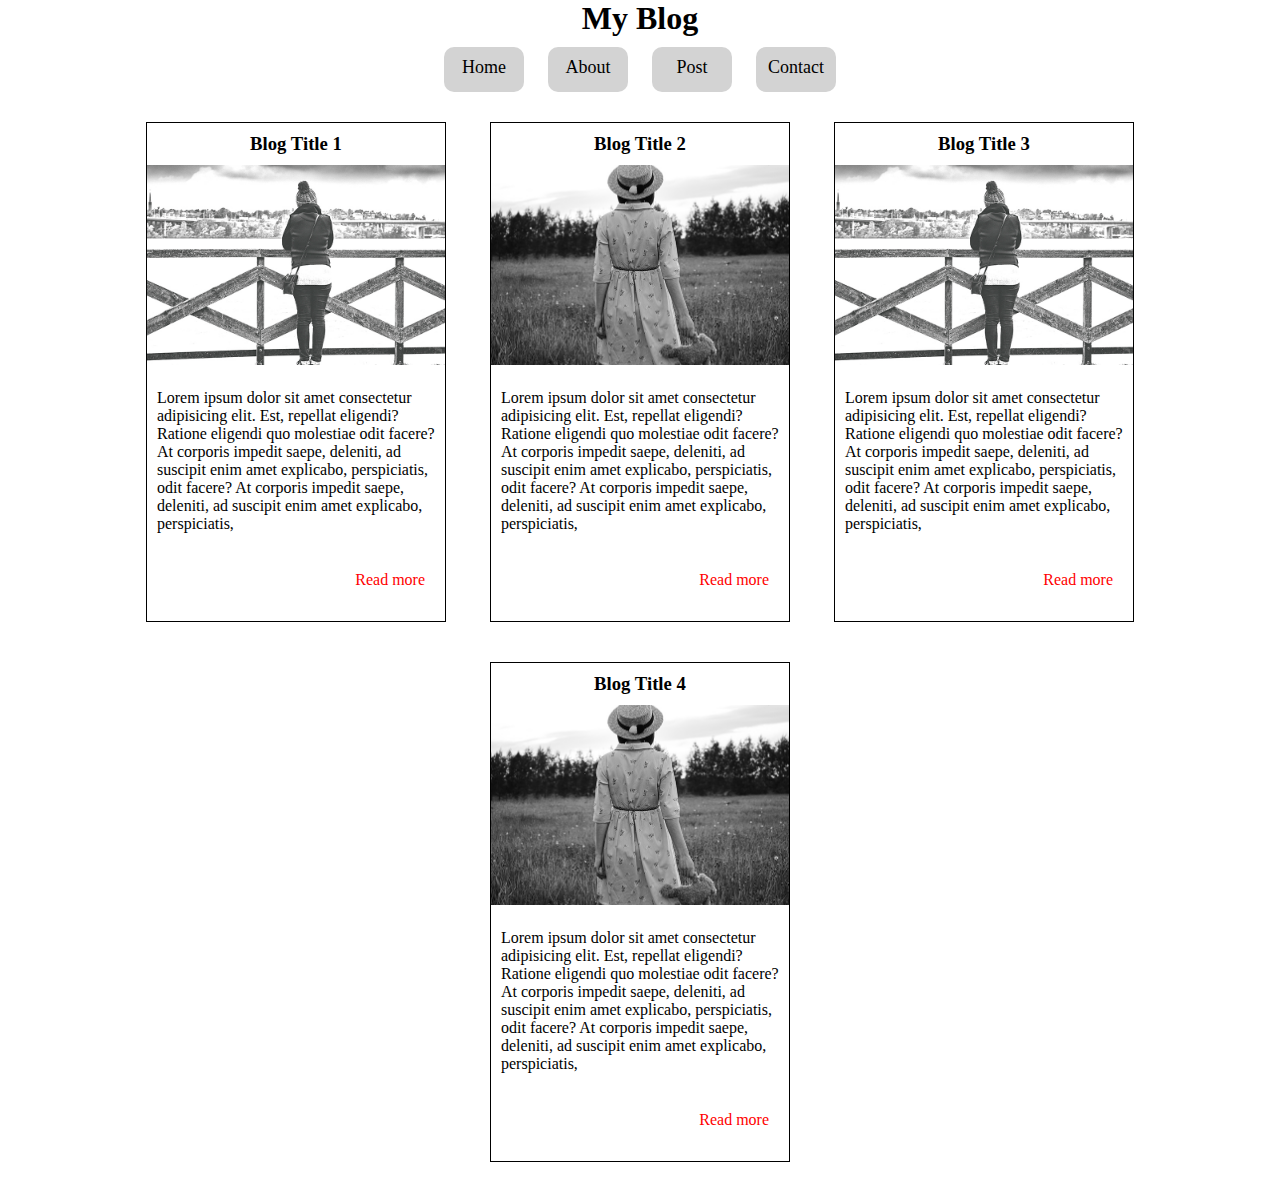
<file: index.html>
<!DOCTYPE html>
<html lang="en">
  <head>
    <meta charset="UTF-8" />
    <meta http-equiv="X-UA-Compatible" content="IE=edge" />
    <meta name="viewport" content="width=device-width, initial-scale=1.0" />
    <link rel="stylesheet" href="style.css">
    <title>My Blog</title>
  </head>
  <body>
    <h1>My Blog</h1>
    
    <ul class="navigation">
      <li><a href="#home" ">Home</a></li>
      <li><a href="#about" ">About</a></li>
      <li><a href="#post" ">Post</a></li>
      <li><a href="#contact">Contact</a></li>
    </ul>
    
    <div class="container">
      <div class="first-blog">
        <h3>Blog Title 1</h3>
        <img src="./imgs/img1.jpg" alt="Standing Women" />
        <p>
          Lorem ipsum dolor sit amet consectetur adipisicing elit. Est, repellat eligendi? Ratione eligendi quo molestiae odit facere? At corporis impedit saepe, deleniti, ad suscipit enim amet explicabo, perspiciatis, odit facere? At corporis impedit saepe, deleniti, ad suscipit enim amet explicabo, perspiciatis, 
        </p>
          <br>
          <a href="./blogs/post1.html"> Read more</a>
      </div>

      <div class="first-blog">
        <h3>Blog Title 2</h3>
        <img src="./imgs/post6.jpg" alt="Standing Women" />
        <p>
          Lorem ipsum dolor sit amet consectetur adipisicing elit. Est, repellat eligendi? Ratione eligendi quo molestiae odit facere? At corporis impedit saepe, deleniti, ad suscipit enim amet explicabo, perspiciatis, odit facere? At corporis impedit saepe, deleniti, ad suscipit enim amet explicabo, perspiciatis, 
        </p>
          <br>
          <a href="./blogs/post2.html"> Read more</a>
      </div>

      <div class="first-blog">
        <h3>Blog Title 3</h3>
        <img src="./imgs/img1.jpg" alt="Standing Women" />
        <p>
          Lorem ipsum dolor sit amet consectetur adipisicing elit. Est, repellat eligendi? Ratione eligendi quo molestiae odit facere? At corporis impedit saepe, deleniti, ad suscipit enim amet explicabo, perspiciatis, odit facere? At corporis impedit saepe, deleniti, ad suscipit enim amet explicabo, perspiciatis, 
        </p>
          <br>
          <a href="./blogs/post3.html"> Read more</a>
      </div>

      <div class="first-blog">
        <h3>Blog Title 4</h3>
        <img src="./imgs/post6.jpg" alt="Standing Women" />
        <p>
          Lorem ipsum dolor sit amet consectetur adipisicing elit. Est, repellat eligendi? Ratione eligendi quo molestiae odit facere? At corporis impedit saepe, deleniti, ad suscipit enim amet explicabo, perspiciatis, odit facere? At corporis impedit saepe, deleniti, ad suscipit enim amet explicabo, perspiciatis, 
        </p>
          <br>
          <a href="./blogs/post4.html"> Read more</a>
      </div>

    </div>
  </body>
</html>
</file>
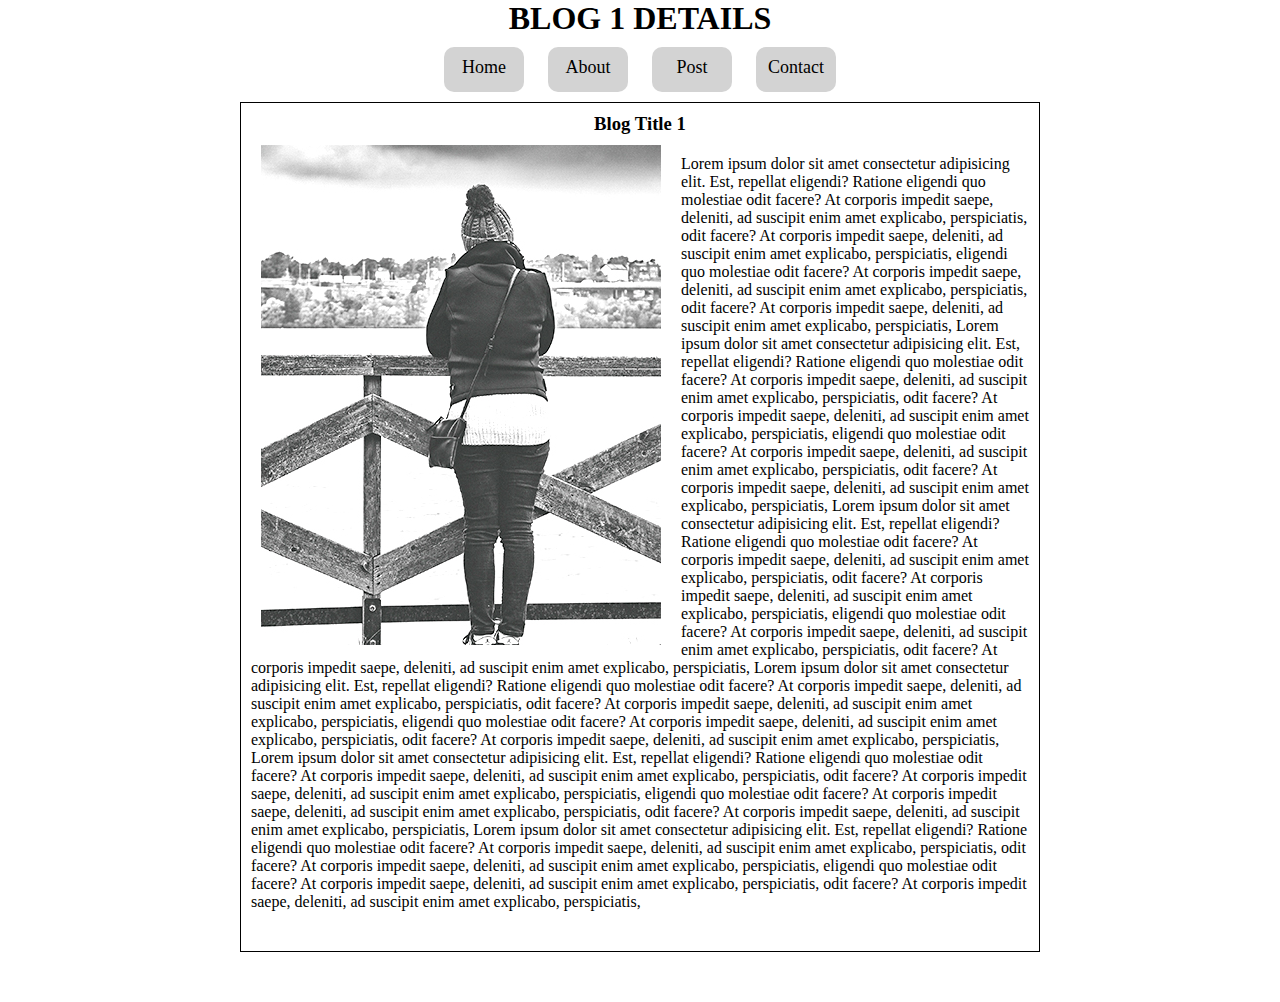
<file: blogs/post1.html>
<!DOCTYPE html>
<html lang="en">
  <head>
    <meta charset="UTF-8" />
    <meta http-equiv="X-UA-Compatible" content="IE=edge" />
    <meta name="viewport" content="width=device-width, initial-scale=1.0" />
    <link rel="stylesheet" href="../style.css">

    <title>My Blog</title>
<!-- <style>
  * {
  margin: 0;
  padding: 0;
  box-sizing: border-box;
}

.first-blog{
  width: 800px;
  border: 1px solid;
  margin: auto;
}

.image{
  float: left;
  width: 400px;
  margin: 0px 20px ;
}
ul {
  display: block;
  text-align: center;
}
ul li {
  display: inline-block;
  background-color: darkgoldenrod;
  margin: 10px;
  padding: 10px;
  border-radius: 10px;
  height: 5vh;
  width: 80px;
}
li a:hover {
  color: rgb(44, 68, 54);
  text-decoration: underline;
  font-weight: 600;
}

li a {
  color: black;
  text-decoration: none;
  font-size: 18px;
}
</style>  -->
  </head>
  <body>
    <h1>BLOG 1 DETAILS</h1>
    
    <ul class="navigation">
      <li><a href="../index.html" ">Home</a></li>
      <li><a href="#about" ">About</a></li>
      <li><a href="#post" ">Post</a></li>
      <li><a href="#contact">Contact</a></li>
    </ul>
    
    <div class="container">
      <div class="first-blog" id="post">
        <h3>Blog Title 1</h3>
        <img class="image" id="imgPost" src="/imgs/img1.jpg" alt="Standing Women" />
        <p>
          Lorem ipsum dolor sit amet consectetur adipisicing elit. Est, repellat eligendi? Ratione eligendi quo molestiae odit facere? At corporis impedit saepe, deleniti, ad suscipit enim amet explicabo, perspiciatis, odit facere? At corporis impedit saepe, deleniti, ad suscipit enim amet explicabo, perspiciatis, eligendi quo molestiae odit facere? At corporis impedit saepe, deleniti, ad suscipit enim amet explicabo, perspiciatis, odit facere? At corporis impedit saepe, deleniti, ad suscipit enim amet explicabo, perspiciatis, 
          Lorem ipsum dolor sit amet consectetur adipisicing elit. Est, repellat eligendi? Ratione eligendi quo molestiae odit facere? At corporis impedit saepe, deleniti, ad suscipit enim amet explicabo, perspiciatis, odit facere? At corporis impedit saepe, deleniti, ad suscipit enim amet explicabo, perspiciatis, eligendi quo molestiae odit facere? At corporis impedit saepe, deleniti, ad suscipit enim amet explicabo, perspiciatis, odit facere? At corporis impedit saepe, deleniti, ad suscipit enim amet explicabo, perspiciatis, 
          Lorem ipsum dolor sit amet consectetur adipisicing elit. Est, repellat eligendi? Ratione eligendi quo molestiae odit facere? At corporis impedit saepe, deleniti, ad suscipit enim amet explicabo, perspiciatis, odit facere? At corporis impedit saepe, deleniti, ad suscipit enim amet explicabo, perspiciatis, eligendi quo molestiae odit facere? At corporis impedit saepe, deleniti, ad suscipit enim amet explicabo, perspiciatis, odit facere? At corporis impedit saepe, deleniti, ad suscipit enim amet explicabo, perspiciatis, 
          Lorem ipsum dolor sit amet consectetur adipisicing elit. Est, repellat eligendi? Ratione eligendi quo molestiae odit facere? At corporis impedit saepe, deleniti, ad suscipit enim amet explicabo, perspiciatis, odit facere? At corporis impedit saepe, deleniti, ad suscipit enim amet explicabo, perspiciatis, eligendi quo molestiae odit facere? At corporis impedit saepe, deleniti, ad suscipit enim amet explicabo, perspiciatis, odit facere? At corporis impedit saepe, deleniti, ad suscipit enim amet explicabo, perspiciatis, 
          Lorem ipsum dolor sit amet consectetur adipisicing elit. Est, repellat eligendi? Ratione eligendi quo molestiae odit facere? At corporis impedit saepe, deleniti, ad suscipit enim amet explicabo, perspiciatis, odit facere? At corporis impedit saepe, deleniti, ad suscipit enim amet explicabo, perspiciatis, eligendi quo molestiae odit facere? At corporis impedit saepe, deleniti, ad suscipit enim amet explicabo, perspiciatis, odit facere? At corporis impedit saepe, deleniti, ad suscipit enim amet explicabo, perspiciatis, 
          Lorem ipsum dolor sit amet consectetur adipisicing elit. Est, repellat eligendi? Ratione eligendi quo molestiae odit facere? At corporis impedit saepe, deleniti, ad suscipit enim amet explicabo, perspiciatis, odit facere? At corporis impedit saepe, deleniti, ad suscipit enim amet explicabo, perspiciatis, eligendi quo molestiae odit facere? At corporis impedit saepe, deleniti, ad suscipit enim amet explicabo, perspiciatis, odit facere? At corporis impedit saepe, deleniti, ad suscipit enim amet explicabo, perspiciatis, 
        </p>
      </div>
    </div>
  </body>
</html>
</file>
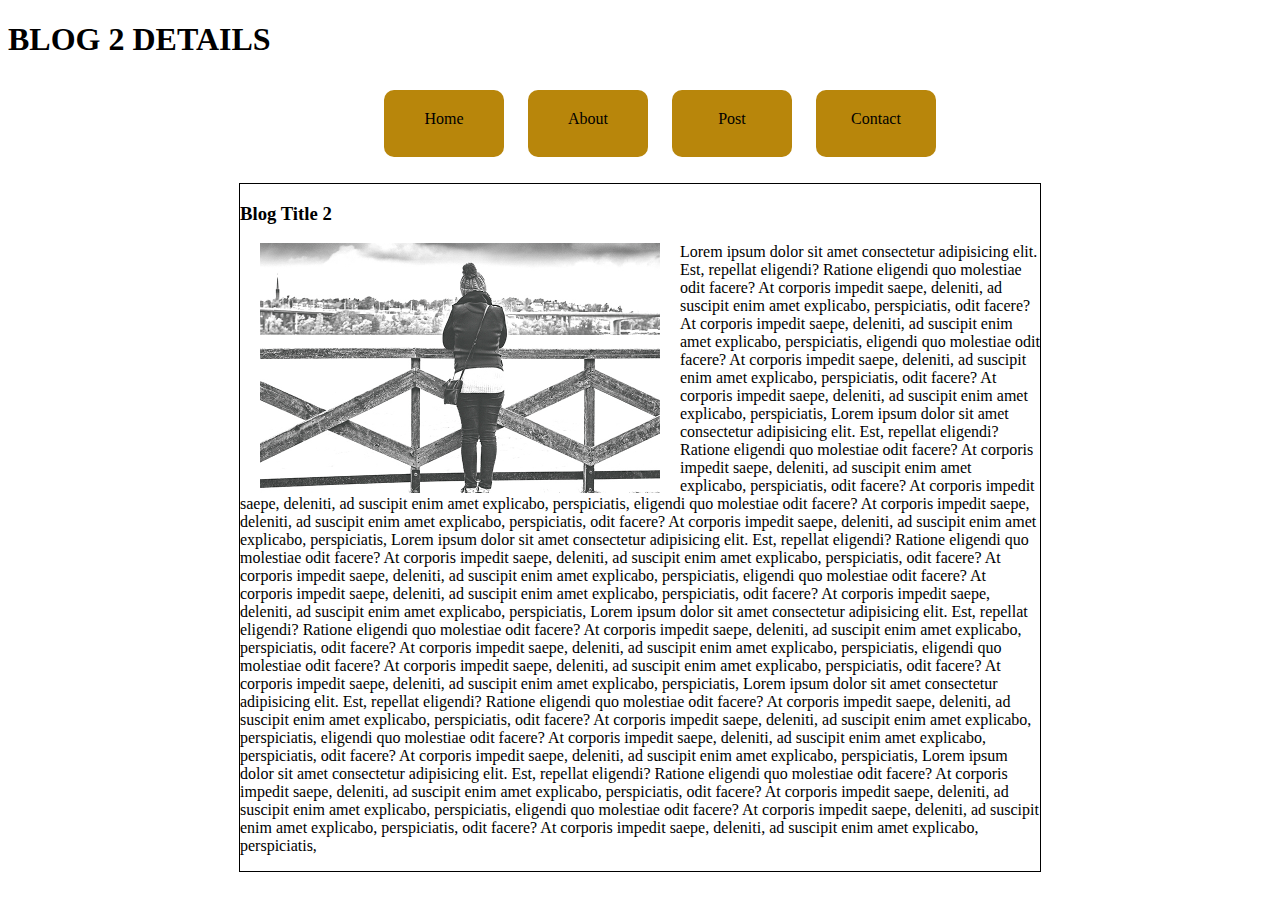
<file: blogs/post2.html>
<!DOCTYPE html>
<html lang="en">
  <head>
    <meta charset="UTF-8" />
    <meta http-equiv="X-UA-Compatible" content="IE=edge" />
    <meta name="viewport" content="width=device-width, initial-scale=1.0" />

    <title>My Blog</title>
<style>
.first-blog{
  width: 800px;
  border: 1px solid;
  margin: auto;
}

.image{
  float: left;
  width: 400px;
  margin: 0px 20px ;
}
ul {
  display: block;
  text-align: center;
}
ul li {
  display: inline-block;
  background-color: darkgoldenrod;
  margin: 10px;
  padding: 20px;
  border-radius: 10px;
  height: 3vh;
  width: 80px;
}
li a:hover {
  color: rgb(44, 68, 54);
  text-decoration: underline;
  font-weight: 600;
}

a {
  color: black;
  text-decoration: none;
}
</style> 
  </head>
  <body>
    <h1>BLOG 2 DETAILS</h1>
    
    <ul class="navigation">
      <li><a href="../index.html" ">Home</a></li>
      <li><a href="#about" ">About</a></li>
      <li><a href="#post" ">Post</a></li>
      <li><a href="#contact">Contact</a></li>
    </ul>
    
    <div class="container">
      <div class="first-blog">
        <h3>Blog Title 2</h3>
        <img class="image" src="/imgs/img1.jpg" alt="Standing Women" />
        <p>
          Lorem ipsum dolor sit amet consectetur adipisicing elit. Est, repellat eligendi? Ratione eligendi quo molestiae odit facere? At corporis impedit saepe, deleniti, ad suscipit enim amet explicabo, perspiciatis, odit facere? At corporis impedit saepe, deleniti, ad suscipit enim amet explicabo, perspiciatis, eligendi quo molestiae odit facere? At corporis impedit saepe, deleniti, ad suscipit enim amet explicabo, perspiciatis, odit facere? At corporis impedit saepe, deleniti, ad suscipit enim amet explicabo, perspiciatis, 
          Lorem ipsum dolor sit amet consectetur adipisicing elit. Est, repellat eligendi? Ratione eligendi quo molestiae odit facere? At corporis impedit saepe, deleniti, ad suscipit enim amet explicabo, perspiciatis, odit facere? At corporis impedit saepe, deleniti, ad suscipit enim amet explicabo, perspiciatis, eligendi quo molestiae odit facere? At corporis impedit saepe, deleniti, ad suscipit enim amet explicabo, perspiciatis, odit facere? At corporis impedit saepe, deleniti, ad suscipit enim amet explicabo, perspiciatis, 
          Lorem ipsum dolor sit amet consectetur adipisicing elit. Est, repellat eligendi? Ratione eligendi quo molestiae odit facere? At corporis impedit saepe, deleniti, ad suscipit enim amet explicabo, perspiciatis, odit facere? At corporis impedit saepe, deleniti, ad suscipit enim amet explicabo, perspiciatis, eligendi quo molestiae odit facere? At corporis impedit saepe, deleniti, ad suscipit enim amet explicabo, perspiciatis, odit facere? At corporis impedit saepe, deleniti, ad suscipit enim amet explicabo, perspiciatis, 
          Lorem ipsum dolor sit amet consectetur adipisicing elit. Est, repellat eligendi? Ratione eligendi quo molestiae odit facere? At corporis impedit saepe, deleniti, ad suscipit enim amet explicabo, perspiciatis, odit facere? At corporis impedit saepe, deleniti, ad suscipit enim amet explicabo, perspiciatis, eligendi quo molestiae odit facere? At corporis impedit saepe, deleniti, ad suscipit enim amet explicabo, perspiciatis, odit facere? At corporis impedit saepe, deleniti, ad suscipit enim amet explicabo, perspiciatis, 
          Lorem ipsum dolor sit amet consectetur adipisicing elit. Est, repellat eligendi? Ratione eligendi quo molestiae odit facere? At corporis impedit saepe, deleniti, ad suscipit enim amet explicabo, perspiciatis, odit facere? At corporis impedit saepe, deleniti, ad suscipit enim amet explicabo, perspiciatis, eligendi quo molestiae odit facere? At corporis impedit saepe, deleniti, ad suscipit enim amet explicabo, perspiciatis, odit facere? At corporis impedit saepe, deleniti, ad suscipit enim amet explicabo, perspiciatis, 
          Lorem ipsum dolor sit amet consectetur adipisicing elit. Est, repellat eligendi? Ratione eligendi quo molestiae odit facere? At corporis impedit saepe, deleniti, ad suscipit enim amet explicabo, perspiciatis, odit facere? At corporis impedit saepe, deleniti, ad suscipit enim amet explicabo, perspiciatis, eligendi quo molestiae odit facere? At corporis impedit saepe, deleniti, ad suscipit enim amet explicabo, perspiciatis, odit facere? At corporis impedit saepe, deleniti, ad suscipit enim amet explicabo, perspiciatis, 
        </p>
      </div>
    </div>
  </body>
</html>
</file>
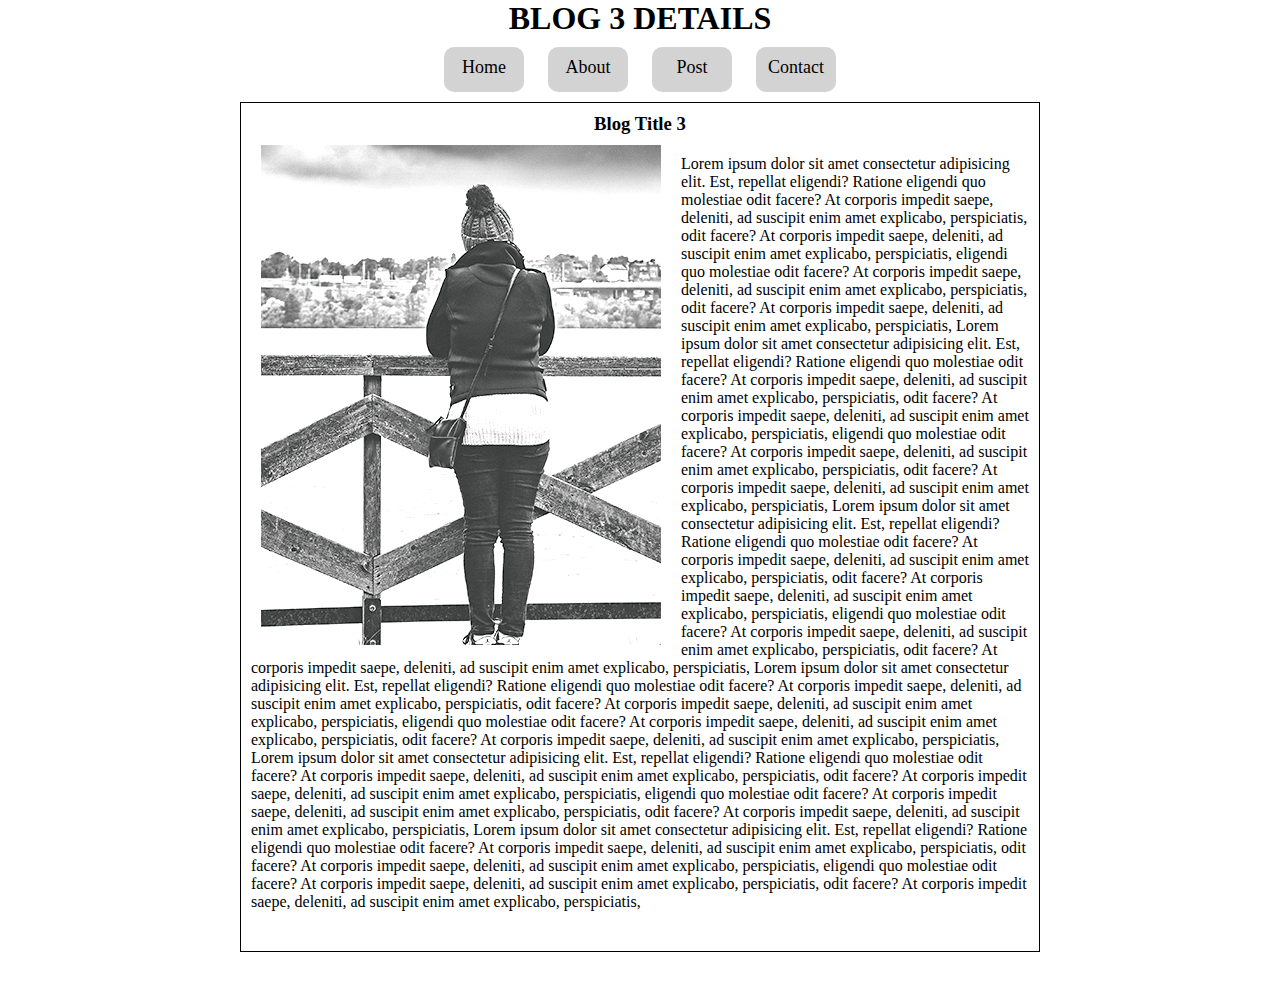
<file: blogs/post3.html>
<!DOCTYPE html>
<html lang="en">
  <head>
    <meta charset="UTF-8" />
    <meta http-equiv="X-UA-Compatible" content="IE=edge" />
    <meta name="viewport" content="width=device-width, initial-scale=1.0" />
    <link rel="stylesheet" href="../style.css">

    <title>My Blog</title>

  </head>
  <body>
    <h1>BLOG 3 DETAILS</h1>
    
    <ul class="navigation">
      <li><a href="../index.html" ">Home</a></li>
      <li><a href="#about" ">About</a></li>
      <li><a href="#post" ">Post</a></li>
      <li><a href="#contact">Contact</a></li>
    </ul>
    
    <div class="container">
      <div class="first-blog"id="post">
        <h3>Blog Title 3</h3>
        <img class="image" id="imgPost"src="/imgs/img1.jpg" alt="Standing Women" />
        <p>
          Lorem ipsum dolor sit amet consectetur adipisicing elit. Est, repellat eligendi? Ratione eligendi quo molestiae odit facere? At corporis impedit saepe, deleniti, ad suscipit enim amet explicabo, perspiciatis, odit facere? At corporis impedit saepe, deleniti, ad suscipit enim amet explicabo, perspiciatis, eligendi quo molestiae odit facere? At corporis impedit saepe, deleniti, ad suscipit enim amet explicabo, perspiciatis, odit facere? At corporis impedit saepe, deleniti, ad suscipit enim amet explicabo, perspiciatis, 
          Lorem ipsum dolor sit amet consectetur adipisicing elit. Est, repellat eligendi? Ratione eligendi quo molestiae odit facere? At corporis impedit saepe, deleniti, ad suscipit enim amet explicabo, perspiciatis, odit facere? At corporis impedit saepe, deleniti, ad suscipit enim amet explicabo, perspiciatis, eligendi quo molestiae odit facere? At corporis impedit saepe, deleniti, ad suscipit enim amet explicabo, perspiciatis, odit facere? At corporis impedit saepe, deleniti, ad suscipit enim amet explicabo, perspiciatis, 
          Lorem ipsum dolor sit amet consectetur adipisicing elit. Est, repellat eligendi? Ratione eligendi quo molestiae odit facere? At corporis impedit saepe, deleniti, ad suscipit enim amet explicabo, perspiciatis, odit facere? At corporis impedit saepe, deleniti, ad suscipit enim amet explicabo, perspiciatis, eligendi quo molestiae odit facere? At corporis impedit saepe, deleniti, ad suscipit enim amet explicabo, perspiciatis, odit facere? At corporis impedit saepe, deleniti, ad suscipit enim amet explicabo, perspiciatis, 
          Lorem ipsum dolor sit amet consectetur adipisicing elit. Est, repellat eligendi? Ratione eligendi quo molestiae odit facere? At corporis impedit saepe, deleniti, ad suscipit enim amet explicabo, perspiciatis, odit facere? At corporis impedit saepe, deleniti, ad suscipit enim amet explicabo, perspiciatis, eligendi quo molestiae odit facere? At corporis impedit saepe, deleniti, ad suscipit enim amet explicabo, perspiciatis, odit facere? At corporis impedit saepe, deleniti, ad suscipit enim amet explicabo, perspiciatis, 
          Lorem ipsum dolor sit amet consectetur adipisicing elit. Est, repellat eligendi? Ratione eligendi quo molestiae odit facere? At corporis impedit saepe, deleniti, ad suscipit enim amet explicabo, perspiciatis, odit facere? At corporis impedit saepe, deleniti, ad suscipit enim amet explicabo, perspiciatis, eligendi quo molestiae odit facere? At corporis impedit saepe, deleniti, ad suscipit enim amet explicabo, perspiciatis, odit facere? At corporis impedit saepe, deleniti, ad suscipit enim amet explicabo, perspiciatis, 
          Lorem ipsum dolor sit amet consectetur adipisicing elit. Est, repellat eligendi? Ratione eligendi quo molestiae odit facere? At corporis impedit saepe, deleniti, ad suscipit enim amet explicabo, perspiciatis, odit facere? At corporis impedit saepe, deleniti, ad suscipit enim amet explicabo, perspiciatis, eligendi quo molestiae odit facere? At corporis impedit saepe, deleniti, ad suscipit enim amet explicabo, perspiciatis, odit facere? At corporis impedit saepe, deleniti, ad suscipit enim amet explicabo, perspiciatis, 
        </p>
      </div>
    </div>
  </body>
</html>
</file>
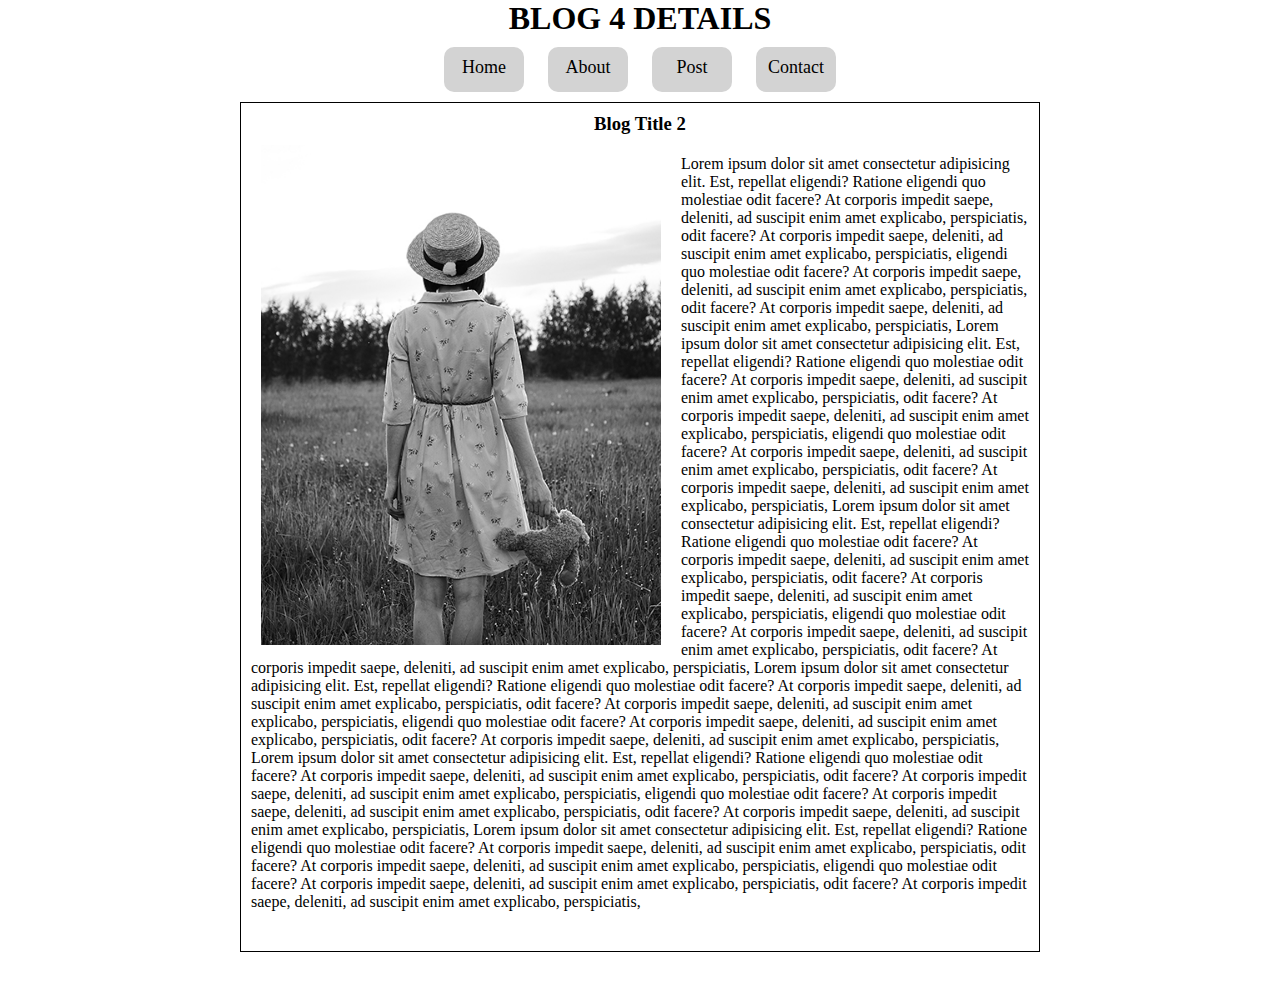
<file: blogs/post4.html>
<!DOCTYPE html>
<html lang="en">
  <head>
    <meta charset="UTF-8" />
    <meta http-equiv="X-UA-Compatible" content="IE=edge" />
    <meta name="viewport" content="width=device-width, initial-scale=1.0" />
    <link rel="stylesheet" href="../style.css">

    <title>My Blog</title>

  </head>
  <body>
    <h1>BLOG 4 DETAILS</h1>
    
    <ul class="navigation">
      <li><a href="../index.html" ">Home</a></li>
      <li><a href="#about" ">About</a></li>
      <li><a href="#post" ">Post</a></li>
      <li><a href="#contact">Contact</a></li>
    </ul>
    
    <div class="container">
      <div class="first-blog" id="post">
        <h3>Blog Title 2</h3>
        <img class="image" id="imgPost" src="/imgs/post6.jpg" alt="Standing Women" />
        <p>
          Lorem ipsum dolor sit amet consectetur adipisicing elit. Est, repellat eligendi? Ratione eligendi quo molestiae odit facere? At corporis impedit saepe, deleniti, ad suscipit enim amet explicabo, perspiciatis, odit facere? At corporis impedit saepe, deleniti, ad suscipit enim amet explicabo, perspiciatis, eligendi quo molestiae odit facere? At corporis impedit saepe, deleniti, ad suscipit enim amet explicabo, perspiciatis, odit facere? At corporis impedit saepe, deleniti, ad suscipit enim amet explicabo, perspiciatis, 
          Lorem ipsum dolor sit amet consectetur adipisicing elit. Est, repellat eligendi? Ratione eligendi quo molestiae odit facere? At corporis impedit saepe, deleniti, ad suscipit enim amet explicabo, perspiciatis, odit facere? At corporis impedit saepe, deleniti, ad suscipit enim amet explicabo, perspiciatis, eligendi quo molestiae odit facere? At corporis impedit saepe, deleniti, ad suscipit enim amet explicabo, perspiciatis, odit facere? At corporis impedit saepe, deleniti, ad suscipit enim amet explicabo, perspiciatis, 
          Lorem ipsum dolor sit amet consectetur adipisicing elit. Est, repellat eligendi? Ratione eligendi quo molestiae odit facere? At corporis impedit saepe, deleniti, ad suscipit enim amet explicabo, perspiciatis, odit facere? At corporis impedit saepe, deleniti, ad suscipit enim amet explicabo, perspiciatis, eligendi quo molestiae odit facere? At corporis impedit saepe, deleniti, ad suscipit enim amet explicabo, perspiciatis, odit facere? At corporis impedit saepe, deleniti, ad suscipit enim amet explicabo, perspiciatis, 
          Lorem ipsum dolor sit amet consectetur adipisicing elit. Est, repellat eligendi? Ratione eligendi quo molestiae odit facere? At corporis impedit saepe, deleniti, ad suscipit enim amet explicabo, perspiciatis, odit facere? At corporis impedit saepe, deleniti, ad suscipit enim amet explicabo, perspiciatis, eligendi quo molestiae odit facere? At corporis impedit saepe, deleniti, ad suscipit enim amet explicabo, perspiciatis, odit facere? At corporis impedit saepe, deleniti, ad suscipit enim amet explicabo, perspiciatis, 
          Lorem ipsum dolor sit amet consectetur adipisicing elit. Est, repellat eligendi? Ratione eligendi quo molestiae odit facere? At corporis impedit saepe, deleniti, ad suscipit enim amet explicabo, perspiciatis, odit facere? At corporis impedit saepe, deleniti, ad suscipit enim amet explicabo, perspiciatis, eligendi quo molestiae odit facere? At corporis impedit saepe, deleniti, ad suscipit enim amet explicabo, perspiciatis, odit facere? At corporis impedit saepe, deleniti, ad suscipit enim amet explicabo, perspiciatis, 
          Lorem ipsum dolor sit amet consectetur adipisicing elit. Est, repellat eligendi? Ratione eligendi quo molestiae odit facere? At corporis impedit saepe, deleniti, ad suscipit enim amet explicabo, perspiciatis, odit facere? At corporis impedit saepe, deleniti, ad suscipit enim amet explicabo, perspiciatis, eligendi quo molestiae odit facere? At corporis impedit saepe, deleniti, ad suscipit enim amet explicabo, perspiciatis, odit facere? At corporis impedit saepe, deleniti, ad suscipit enim amet explicabo, perspiciatis, 
        </p>
      </div>
    </div>
  </body>
</html>
</file>
<file: style.css>
* {
  margin: 0;
  padding: 0;
  box-sizing: border-box;
}

.container {
  width: 100%;
  height: 100vh;
  text-align: center;
}

.first-blog {
  width: 300px;
  height: 500px;
  border: 1px solid;
  display: inline-block;
  margin: 20px;
}

img {
  width: 100%;
  height: 200px;
  object-fit: cover;
}

h3 {
  text-align: center;
  margin: 10px;
}
p {
  margin: 20px 10px;
  text-align: left;
  object-fit: contain;
}

ul {
  display: block;
  text-align: center;
}
ul li {
  display: inline-block;
  background-color: lightgrey;
  margin: 10px;
  padding: 10px;
  border-radius: 10px;
  height: 5vh;
  width: 80px;
}
li a:hover {
  color: rgb(44, 68, 54);
  text-decoration: underline;
  font-weight: 600;
}

ul li a {
  color: black;
  text-decoration: none;
  font-size: 18px;
}

h1 {
  text-align: center;
}

.first-blog a {
  color: red;
  font-weight: 500;
  text-align: right;
  display: block;
  margin-right: 20px;
  text-decoration: none;
}
.first-blog a:hover {
  font-weight: 600;
}
#post {
  width: 800px;
  height: 850px;
  border: 1px solid;
  margin: auto;
}
#imgPost {
  float: left;
  width: 400px;
  height: 500px;
  margin: 0px 20px;
  object-fit: cover;
}
</file>
